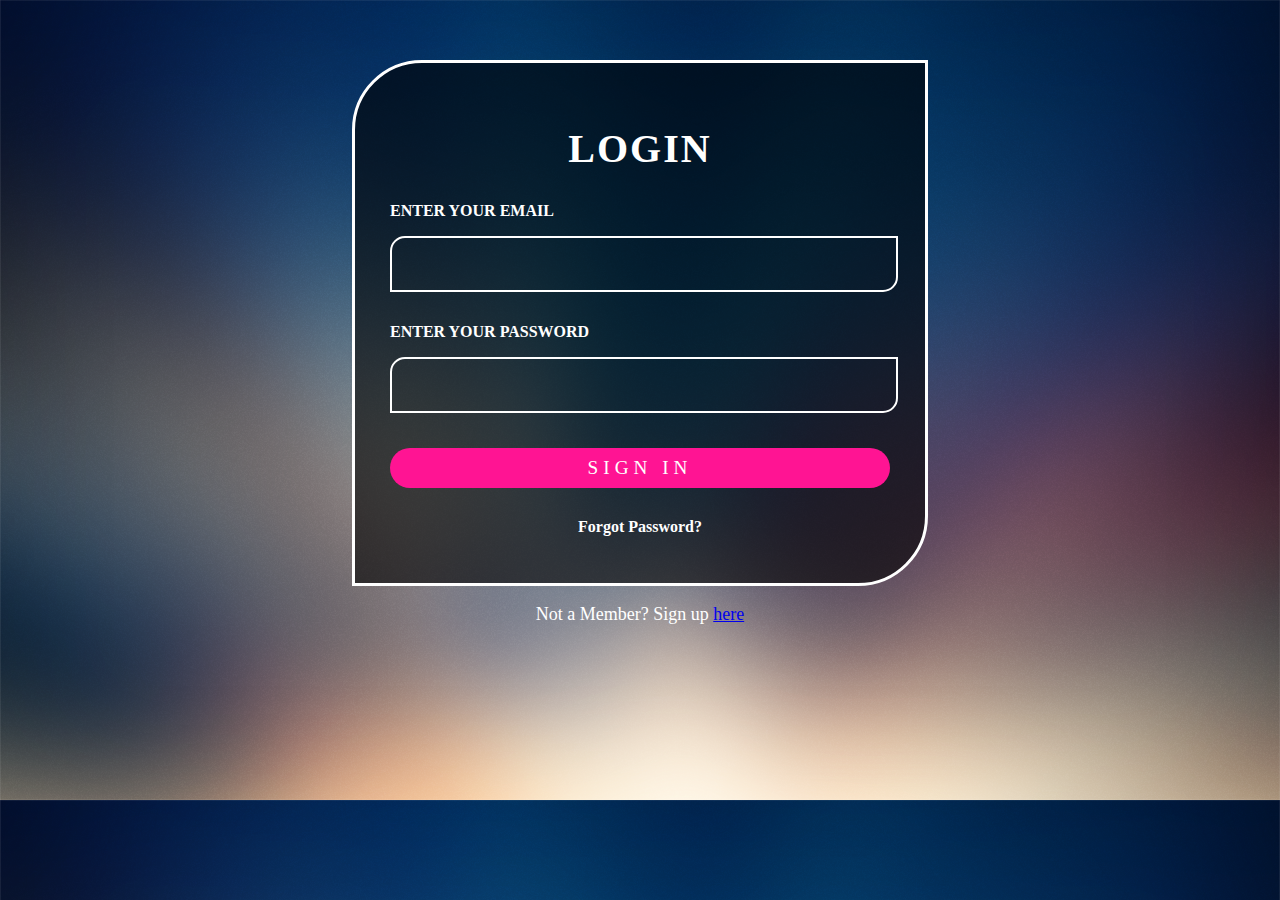
<file: index.html>
<!DOCTYPE html>
<html lang="en">
<head>
    <meta charset="UTF-8">
    <meta name="viewport" content="width=device-width, initial-scale=1.0">
    <title>Login</title>
    <link rel="stylesheet" href="styles.css">
</head>
<body>
    <div class="box">
        <h1>Login</h1>
        <p>Enter your email</p>
        <input type="email" name="email" id="email">
        <p>Enter your password</p>
        <input type="password" name="password" id="password" minlength="8">
        

        <a href="#" class="button">Sign In</a>
        <a href="#" class="password">Forgot Password?</a>
        </div>
        <p class="signupclass">Not a Member? Sign up <a href="signup.html">here</a></p>
    
</body>
</html>
</file>
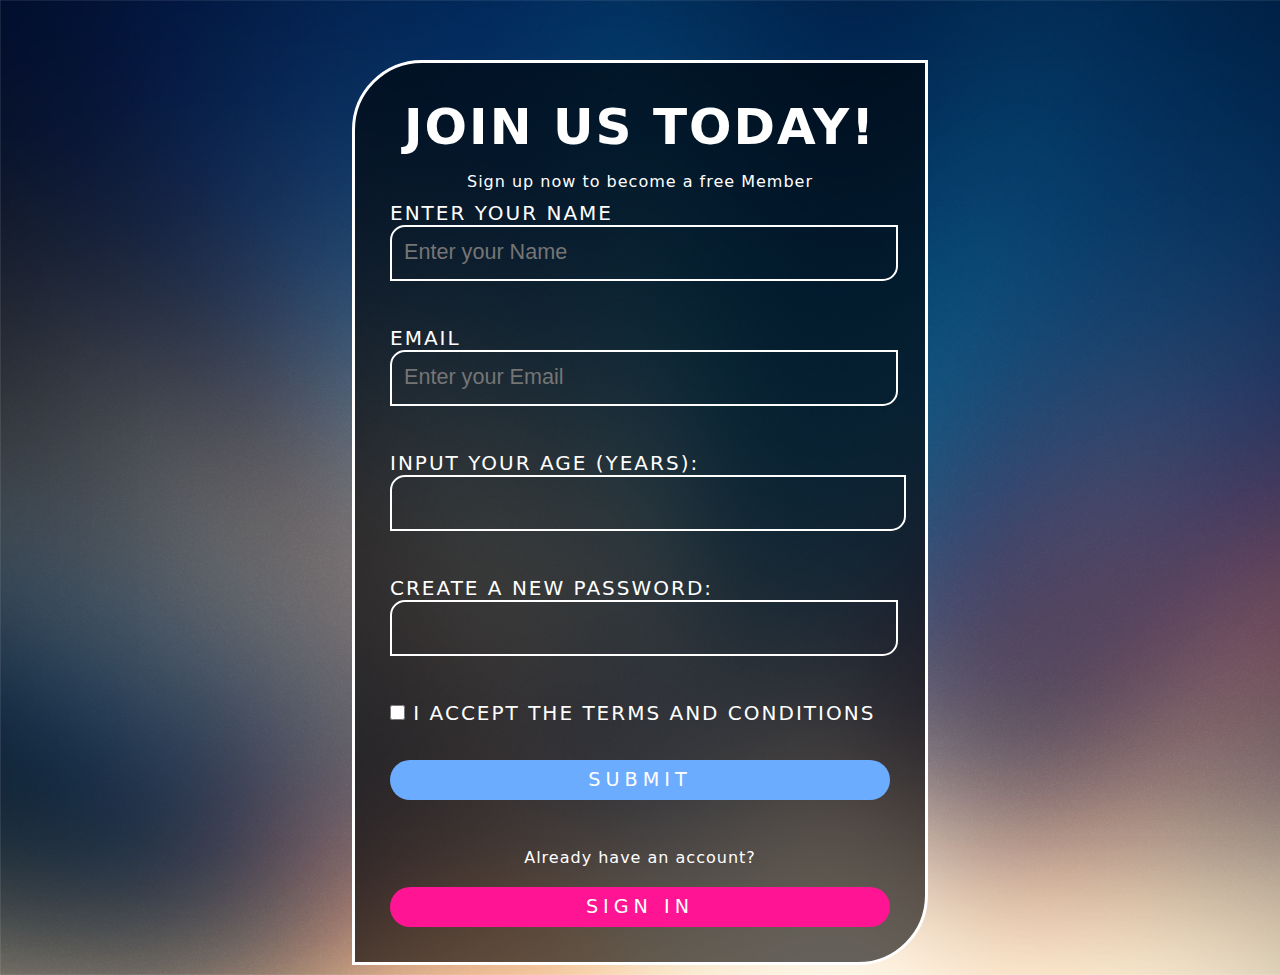
<file: signup.html>
<!DOCTYPE html>
<html lang="en">
<head>
    <meta charset="UTF-8">
    <meta name="viewport" content="width=device-width, initial-scale=1.0">
    <title>Sign Up</title>
    <link rel="stylesheet" href="reg.css">
</head>
<body>
    <div class="box1">  
    <h1>Join Us Today!</h1>
    <p>Sign up now to become a free Member</p>
    <form action="#">
        
        <label for="name">Enter your name
        <input type="text" name="name" placeholder="Enter your Name" required /> 
        </label>

        <label for="email">Email
        <input type="email" name="email" placeholder="Enter your Email" required />
        </label> 

        <label for="age">Input your age (years): <input id="age" type="number" name="age" min="13" max="120" />
        </label>

        <label for="new-password">Create a New Password: 
        <input id="new-password" name="new-password" type="password" minlength="8" required />
        </label>

        

        <label for="terms-and-conditions">
        <input id="terms-and-conditions" type="checkbox" required name="terms-and-conditions" class="inline" /> I accept the terms and conditions
          </label>
        

          <a href="index.html" class="button">Submit</a>
        
    </form>
    <p class="singuppara">Already have an account?</p>
    <a href="#" class="button1">Sign In</a>
    </div>
</body>
</html>
</file>
<file: styles.css>
body{
    background-image: url(b.png);
    -webkit-background-size: cover;
    background-size: cover;
   
    font-family: fantasy;
}

.box{
    width: 500px;
    height: 450px;
    margin: 60px auto 0;
    background: rgba(0, 0, 0, 0.6);
    text-align: center;
    padding: 35px;
    border: 3px solid #fff;
    border-radius: 70px 0 70px 0;
}

.box h1{
    margin-bottom: 30px;
    color: #fff;
    text-transform: uppercase;
    letter-spacing: 2px;
}

input{
    width: 100%;
    height: 50px;
    border-radius: 15px 0 15px 0;
    border: 2px solid #fff;
    margin-bottom: 15px;
    background: transparent;
    color: #fff;
}

.box p{
    text-align: left;
    color: #fff;
    text-transform: uppercase;
    font-weight: bold;
}

.button{
    display: block;
    height: 40px;
    line-height: 40px;
    text-align: center;
    background: deeppink;
    border-radius: 25px;
    color: #fff ;
    text-transform: uppercase;
    margin-top: 20px;
    cursor: pointer;
    text-decoration: none;
    letter-spacing: 5px;
    font-size: larger;

}

.password{
    text-decoration: none;
    display: block;
    margin-top: 30px;
    font-weight: bold;
    font size:20px;
    color: #fff;
}

.signupclass{
    text-align: center;
    color: white;
    font-size: large;
}

input[type="email"]{
    font-size: large;
}

input[type="password"]{
    font-size: large;
}

h1{
    font-size: 40px;
}

label{
    padding-left: 20px;
}
</file>
<file: reg.css>
body{
    background-image: url(b.png);
    -webkit-background-size: cover;
    background-size: cover;
   
    font-family: system-ui, -apple-system, BlinkMacSystemFont, 'Segoe UI', Roboto, Oxygen, Ubuntu, Cantarell, 'Open Sans', 'Helvetica Neue', sans-serif
}

.box1 {
    width: 500px;
    height: auto;
    margin: 60px auto 0;
    background: rgba(0, 0, 0, 0.6);
    text-align: center;
    padding: 35px;
    border: 3px solid #fff;
    border-radius: 70px 0 70px 0;
}

.box1, p, h1{
    margin-bottom: 10px;
    color: #fff;
    text-transform: uppercase;
    letter-spacing: 2px;
}

p{
    text-transform: none;
    font-size: 40;
    margin-bottom: 0%;
    letter-spacing: 1px;
   
}


    


label{
    display: block;
    margin: auto;
    text-align: justify;
    padding-bottom: 15px;
    padding-top: 10px ;
    font-size: 20px;
    
}

input{
    display: block;
    width: 100%;
    height: 50px;
    border-radius: 15px 0 15px 0;
    border: 2px solid #fff;
    margin-bottom: 20px;
    background: transparent;
    color: #fff;
    
   
}

input::placeholder {
    margin: auto;
    font-size: larger;
    text-align: left;
    padding-left: 10px;      
    

}

form {
    width: 60vw;
    max-width: 500px;
    min-width: 300px;
    margin: 0 auto;
    padding-bottom: 2em;
  }

  input[type=checkbox] {
    margin: auto;
    height: 15px ;
    width: 15px;
    display: inline;
  }

  input[type=number]{
    font-size: large;
    padding-left: 10px;
  }
  
  input[type=submit] {
    display: block;
    height: 40px;
    line-height: 40px;
    text-align: center;
    background: #6CACFF;
    text-transform: uppercase;
    margin-top: 20px;
    cursor: pointer;
    text-decoration: none;
    letter-spacing: 5px;
    font-size: larger;
  }

  .button1{
    display: block;
    height: 40px;
    line-height: 40px;
    text-align: center;
    background: deeppink;
    border-radius: 25px;
    color: #fff ;
    text-transform: uppercase;
    margin-top: 20px;
    cursor: pointer;
    text-decoration: none;
    letter-spacing: 5px;
    font-size: larger;
  }

  h1{
    font-size: 50px;
    margin: auto;
    margin-bottom: 2px;
  }

  input[type="text"]{
  font-size: large;
  }

  input[type="email"]{
    font-size: large;
  }

  .signuppara{
    font-size: large;
    font-family: monospace;
  }


  .button{
    display: block;
    height: 40px;
    line-height: 40px;
    text-align: center;
    background: #6CACFF;
    border-radius: 25px;
    color: #fff ;
    text-transform: uppercase;
    margin-top: 20px;
    cursor: pointer;
    text-decoration: none;
    letter-spacing: 5px;
    font-size: larger;
  }
</file>
